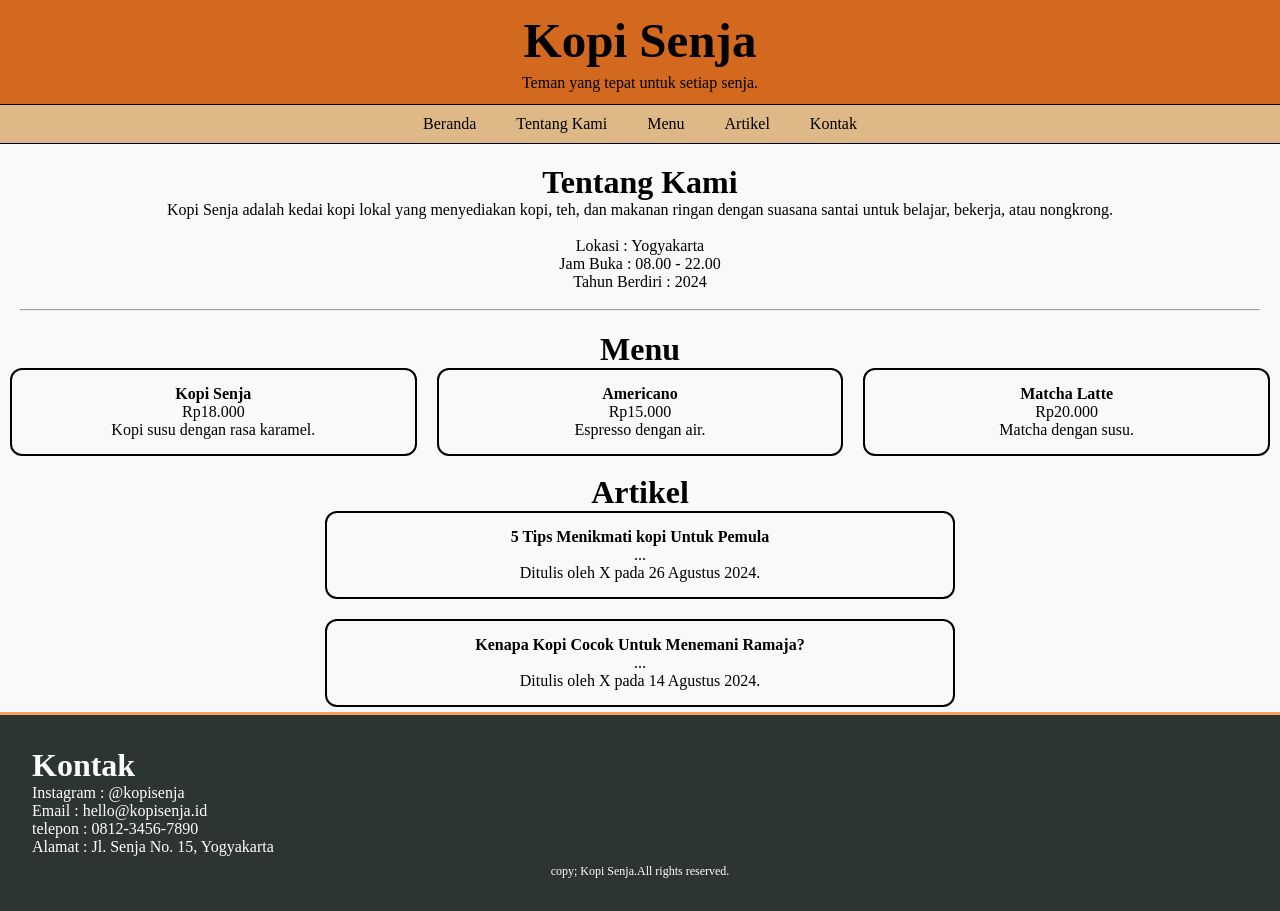
<file: website-kedaikopisenja/index.html>
<!DOCTYPE html>
<html>
<head>
	<meta charset="utf-8">
	<meta name="viewport" content="width=device-width, initial-scale=1">
	<link rel="stylesheet" href="style.css">
	<title>Kedai Kopi Senja | Teman Yang Tepat Untuk Setiap Senja</title>
</head>
<body>
	<header>
		<h1>Kopi Senja</h1>
		<p class="temenh1">Teman yang tepat untuk setiap senja.</p>
	</header>
	<nav>
		<a class="navedit" href="#beranda">Beranda</a>
		<a class="navedit" href="#tentang_kami">Tentang Kami</a>
		<a class="navedit" href="#menu">Menu</a>
		<a class="navedit" href="#artikel">Artikel</a>
		<a class="navedit" href="#kontak">Kontak</a>
	</nav>
	<main>
		<section id="tentang_kami">
			<h2>Tentang Kami</h2>
			<p>Kopi Senja adalah kedai kopi lokal yang menyediakan kopi, teh, dan makanan ringan dengan suasana santai untuk belajar, bekerja, atau nongkrong.</p><br>
			
			<p>Lokasi        : Yogyakarta</p>
			<p>Jam Buka      : 08.00 - 22.00</p>
			<p>Tahun Berdiri : 2024</p><br><hr>
		</section>
		<h2>Menu</h2>
		<section id="menu">
			<article>
				<h4>Kopi Senja</h4>
				<p>Rp18.000</p>
				<p>Kopi susu dengan rasa karamel.</p>
			</article>
			<article>
				<h4>Americano</h4>
				<p>Rp15.000</p>
				<p>Espresso dengan air.</p>
			</article>
			<article>
				<h4>Matcha Latte</h4>
				<p>Rp20.000</p>
				<p>Matcha dengan susu.</p>
			</article>
		</section><br>
		<h2>Artikel</h2>
		<section id="artikel">
			<article>
				<h4>5 Tips Menikmati kopi Untuk Pemula</h4>
				<p>...</p>
				<p>Ditulis oleh X pada 26 Agustus 2024.</p>
			</article>
			<article>
				<h4>Kenapa Kopi Cocok Untuk Menemani Ramaja?</h4>
				<p>...</p>
				<p>Ditulis oleh X pada 14 Agustus 2024.</p>
			</article>
		</section>
	</main>
	<footer>
		<h4 id="kontak">Kontak</h4>
		<p>Instagram : @kopisenja</p>
		<p>Email : hello@kopisenja.id</p>
		<p>telepon : 0812-3456-7890</p>
		<p>Alamat : Jl. Senja No. 15, Yogyakarta</p>
		<p class="terakhir">copy; Kopi Senja.All rights reserved.</p>
	</footer>
</body>
</html>
</file>
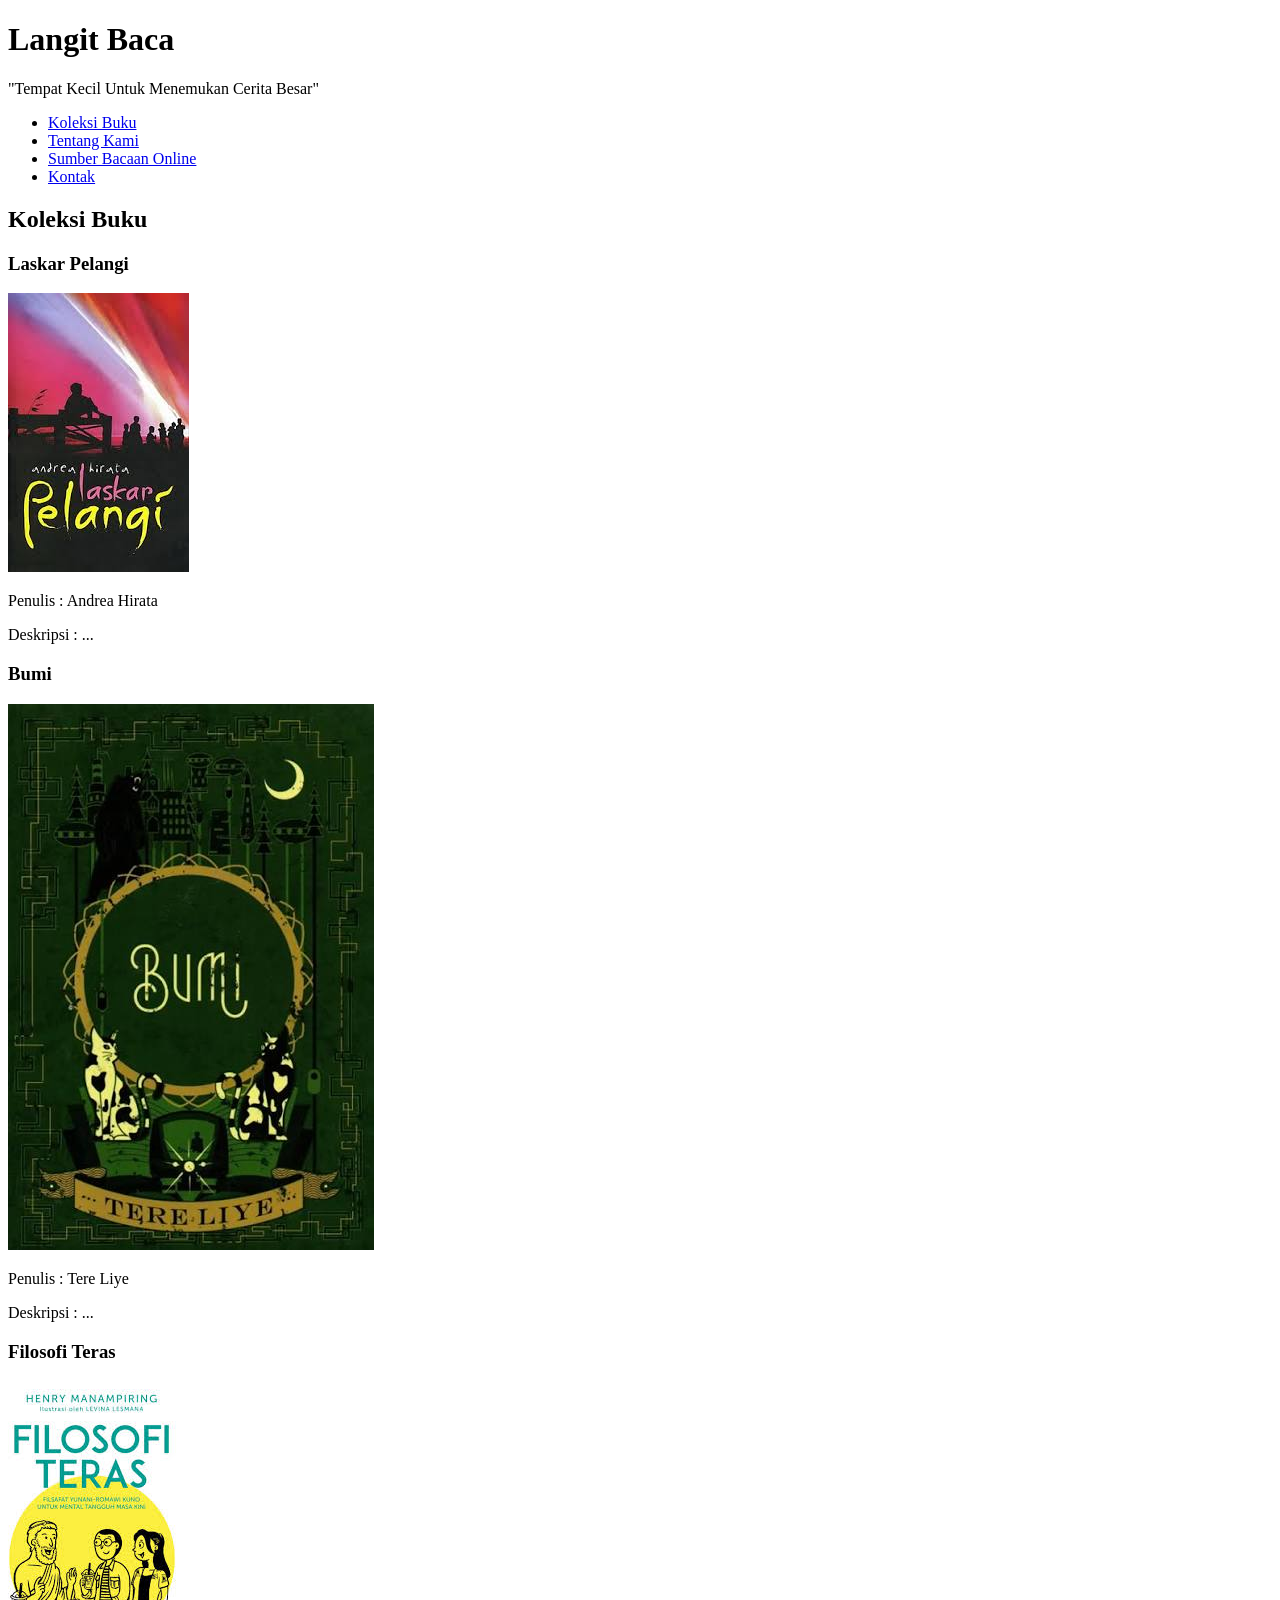
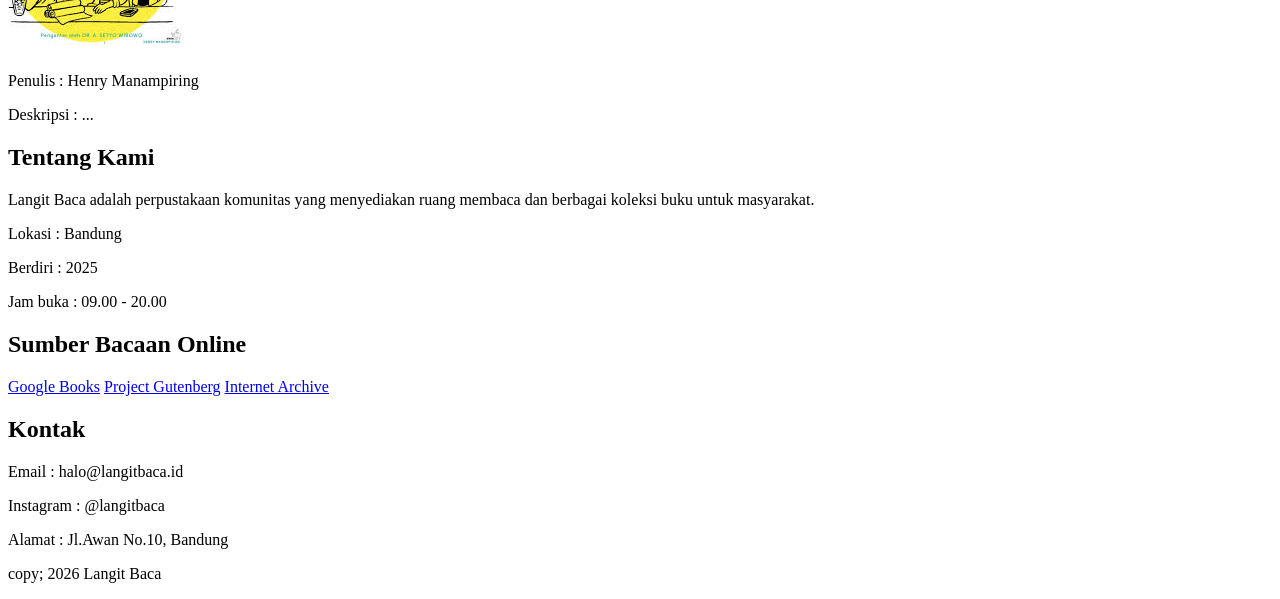
<file: website-perpustakaan/index.html>
<!DOCTYPE html>
<html>
<head>
	<meta charset="utf-8">
	<meta name="viewport" content="width=device-width, initial-scale=1">
	<title>Langit Baca | Komunitas Perpustakaan</title>
</head>
<body>
	<header>
		<h1>Langit Baca</h1>
		<p>"Tempat Kecil Untuk Menemukan Cerita Besar"</p>
	</header>
	<nav>
		<ul>
			<li><a href="#koleksibuku">Koleksi Buku</a></li>
			<li><a href="#tentangkami">Tentang Kami</a></li>
			<li><a href="#sumberbacaanonline">Sumber Bacaan Online</a></li>
			<li><a href="#kontak">Kontak</a></li>
		</ul>
	</nav>
	<main>
		<section id="koleksibuku">
			<h2>Koleksi Buku</h2>
			<div>
				<h3>Laskar Pelangi</h3>
				<img src="laskarpelangi.jpeg" alt="Buku Laskar Pelangi">
				<p>Penulis : Andrea Hirata</p>
				<p>Deskripsi : ...</p>
			</div>
			<div>
				<h3>Bumi</h3>
				<img src="bumi.jpeg" alt="Buku Bumi">
				<p>Penulis : Tere Liye</p>
				<p>Deskripsi : ...</p>
			</div>
			<div>
				<h3>Filosofi Teras</h3>
				<img src="filosofiteras.jpeg" alt="Buku Filosofi teras">
				<p>Penulis : Henry Manampiring</p>
				<p>Deskripsi : ...</p>
			</div>
		</section>
		<section id="tentangkami">
			<h2>Tentang Kami</h2>
			<p>Langit Baca adalah perpustakaan komunitas yang menyediakan ruang membaca dan berbagai koleksi buku untuk masyarakat.</p>
			<p>Lokasi   : Bandung</p>
			<p>Berdiri  : 2025</p>
			<p>Jam buka : 09.00 - 20.00</p>
		</section>
		<section id="sumberbacaanonline">
			<h2>Sumber Bacaan Online</h2>
			<a href="google_books.html">Google Books</a>
			<a href="project_gutenberg.html">Project Gutenberg</a>
			<a href="internet_archive.html">Internet Archive</a>
		</section>
	</main>
	<footer id="kontak">
		<h2>Kontak</h2>
		<p>Email : halo@langitbaca.id</p>
		<p>Instagram : @langitbaca</p>
		<p>Alamat : Jl.Awan No.10, Bandung</p>
		<p>copy; 2026 Langit Baca</p>
	</footer>
</body>
</html>
</file>
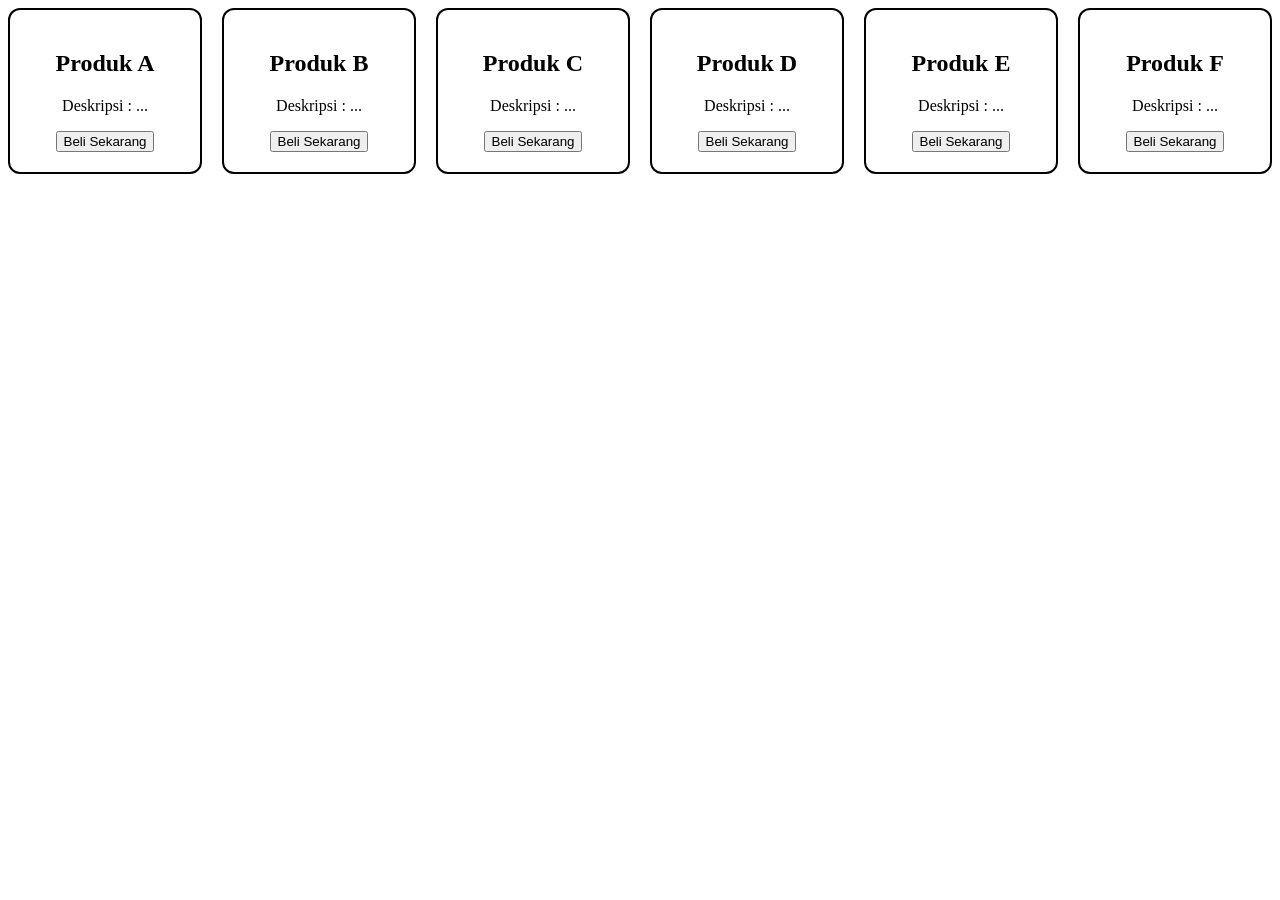
<file: latihan_css/gridproduk.html>
<!DOCTYPE html>
<html>
<head>
	<meta charset="utf-8">
	<meta name="viewport" content="width=device-width, initial-scale=1">
	<link rel="stylesheet" href="gridproduk.css">
	<title>Grid | HTML</title>
</head>
<body>
	<section>
		<div>
			<h2>Produk A</h2>
			<p>Deskripsi : ...</p>
			<button type="submit">Beli Sekarang</button>
		</div>
		<div>
			<h2>Produk B</h2>
			<p>Deskripsi : ...</p>
			<button type="submit">Beli Sekarang</button>
		</div>
		<div>
			<h2>Produk C</h2>
			<p>Deskripsi : ...</p>
			<button type="submit">Beli Sekarang</button>
		</div>
		<div>
			<h2>Produk D</h2>
			<p>Deskripsi : ...</p>
			<button type="submit">Beli Sekarang</button>
		</div>
		<div>
			<h2>Produk E</h2>
			<p>Deskripsi : ...</p>
			<button type="submit">Beli Sekarang</button>
		</div>
		<div>
			<h2>Produk F</h2>
			<p>Deskripsi : ...</p>
			<button type="submit">Beli Sekarang</button>
		</div>
	</section>
</body>
</html>
</file>
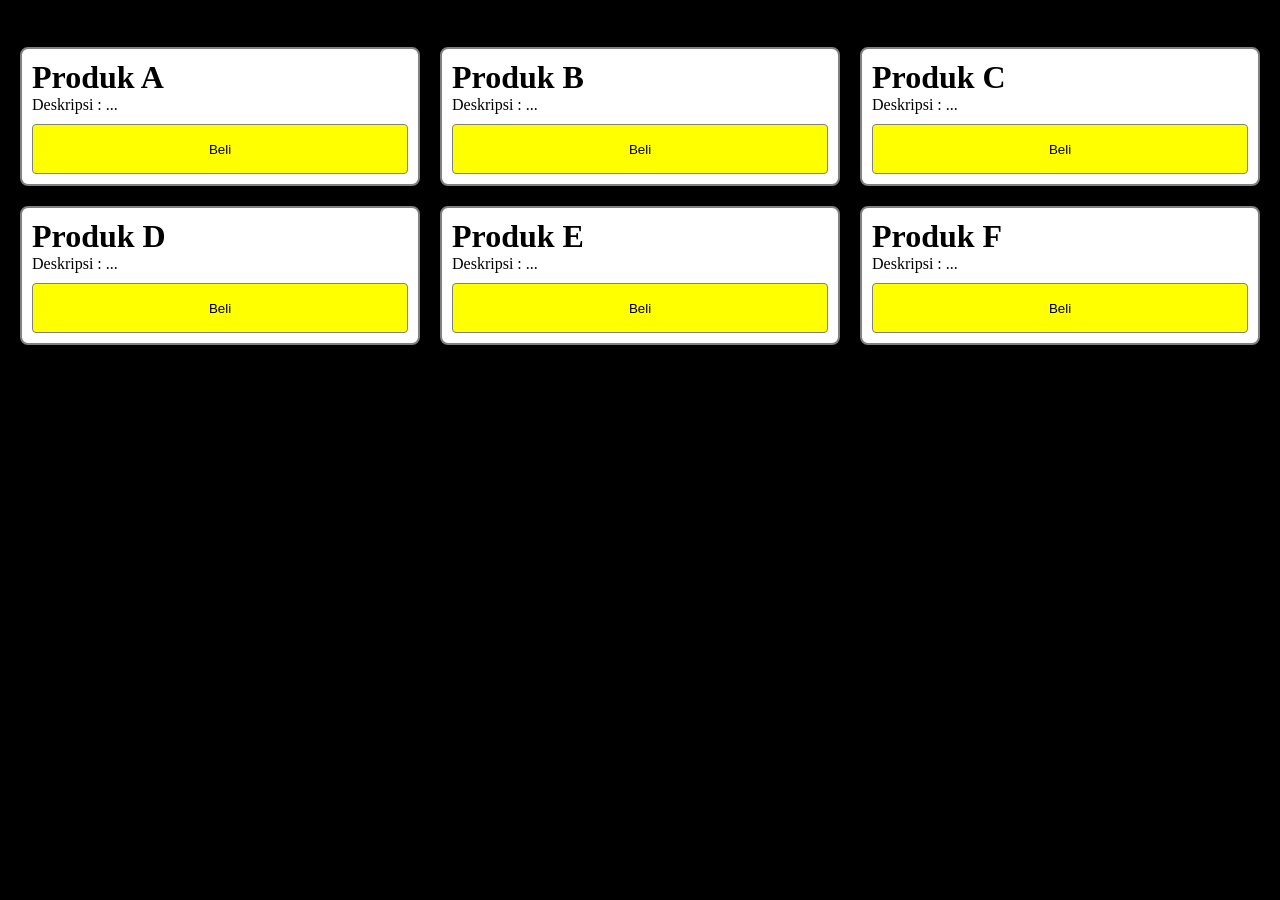
<file: latihan_css/latihan2.html>
<!DOCTYPE html>
<html>
<head>
	<meta charset="utf-8">
	<meta name="viewport" content="width=device-width, initial-scale=1">
	<link rel="stylesheet" href="latihan2.css">
	<title>Latihan 2 | Ahehehe</title>
</head>
<body>
	<div>
		<h2>Menu Utama</h2>
		<section>
			<div>
				<h3>Produk A</h3>
				<p>Deskripsi : ...</p>
				<button>Beli</button>
			</div>
			<div>
				<h3>Produk B</h3>
				<p>Deskripsi : ...</p>
				<button>Beli</button>
			</div>
			<div>
				<h3>Produk C</h3>
				<p>Deskripsi : ...</p>
				<button>Beli</button>
			</div>
			<div>
				<h3>Produk D</h3>
				<p>Deskripsi : ...</p>
				<button>Beli</button>
			</div>
			<div>
				<h3>Produk E</h3>
				<p>Deskripsi : ...</p>
				<button>Beli</button>
			</div>
			<div>
				<h3>Produk F</h3>
				<p>Deskripsi : ...</p>
				<button>Beli</button>
			</div>
		</section>
	</div>
</body>
</html>
</file>
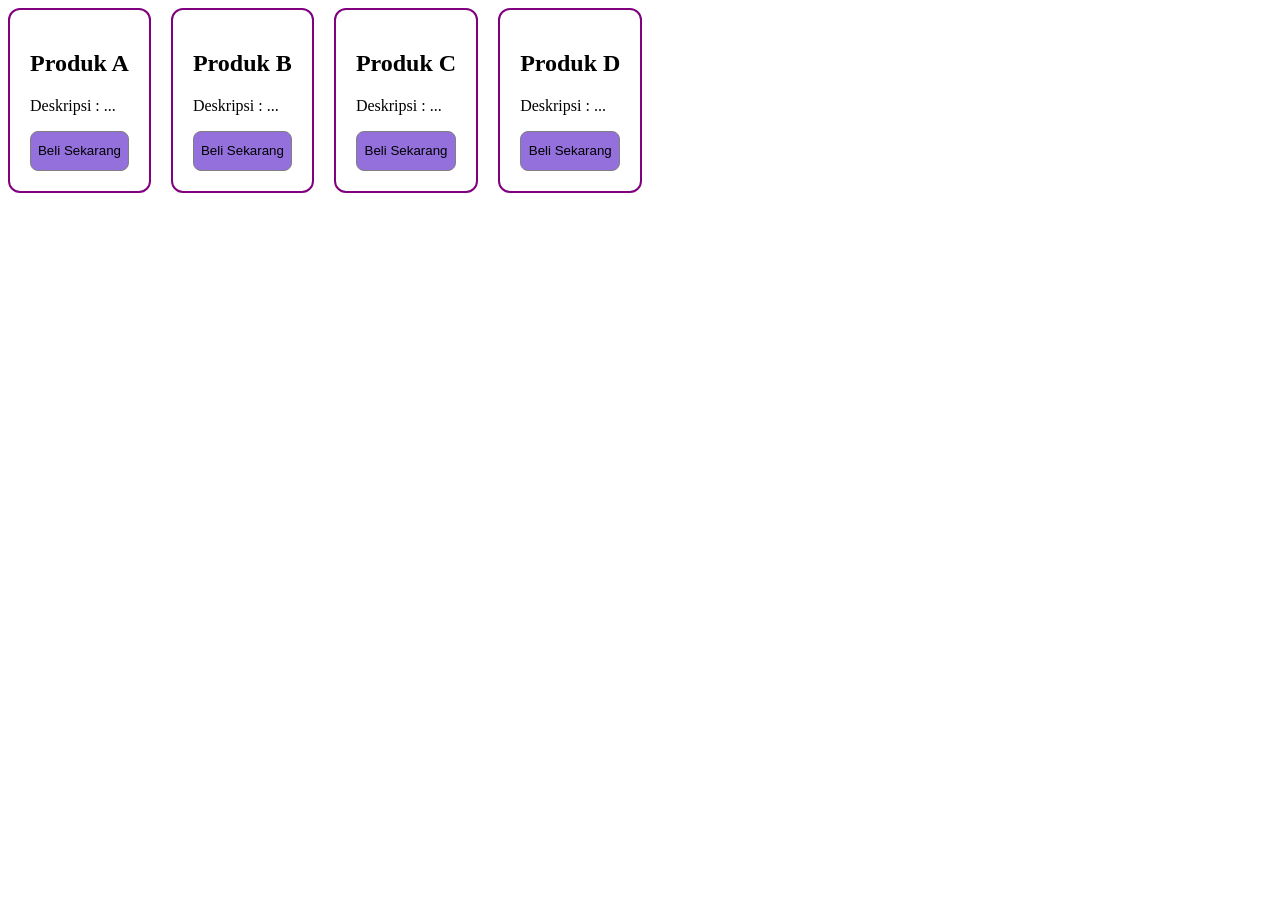
<file: latihan_css/produk.html>
<!DOCTYPE html>
<html>
<head>
	<meta charset="utf-8">
	<meta name="viewport" content="width=device-width, initial-scale=1">
	<link rel="stylesheet" href="produk.css">
	<title>Produk | HTML</title>
</head>
<body>
	<section>
		<div>
			<h2>Produk A</h2>
			<p>Deskripsi : ...</p>
			<button type="submit">Beli Sekarang</button>
		</div>
		<div>
			<h2>Produk B</h2>
			<p>Deskripsi : ...</p>
			<button type="submit">Beli Sekarang</button>
		</div>
		<div>
			<h2>Produk C</h2>
			<p>Deskripsi : ...</p>
			<button type="submit">Beli Sekarang</button>
		</div>
		<div>
			<h2>Produk D</h2>
			<p>Deskripsi : ...</p>
			<button type="submit">Beli Sekarang</button>
		</div>
	</section>
</body>
</html>
</file>
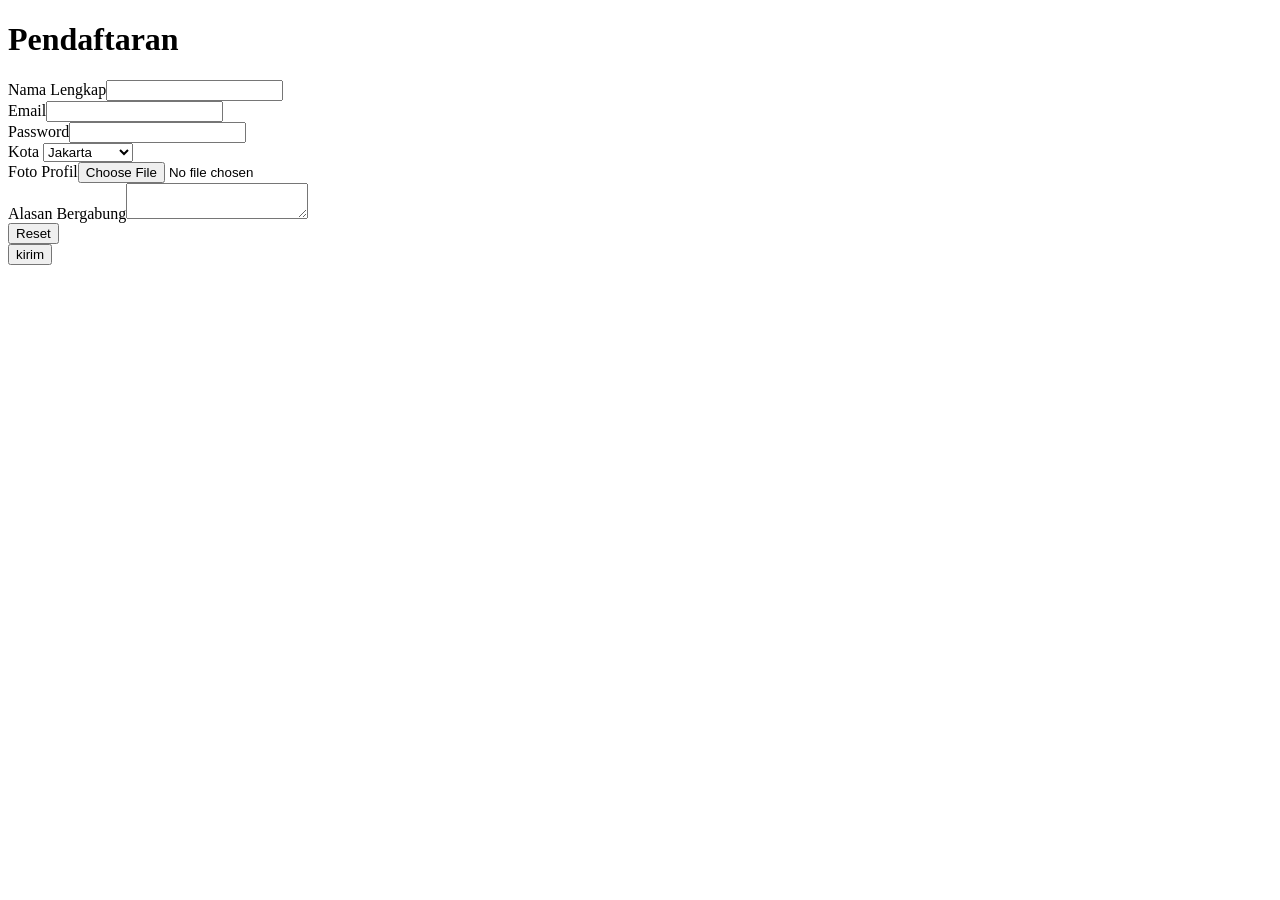
<file: website-perpustakaan/form.html>
<!DOCTYPE html>
<html>
<head>
	<meta charset="utf-8">
	<meta name="viewport" content="width=device-width, initial-scale=1">
	<title>Form Pendaftran | Langit Baca</title>
</head>
<body>
	<h1>Pendaftaran</h1>
	<form action="/register" method="POST">
		<label>Nama Lengkap<input type="text" name="nama" required></label><br>
		<label>Email<input type="email" name="email" required></label><br>
		<label>Password<input type="password" name="password" required></label><br>
		<label>Kota
			<select name="kota">
				<option>Jakarta</option>
				<option>Bandung</option>
				<option>Yogyakarta</option>
				<option>Palembang</option>
			</select>
		</label><br>
		<label>Foto Profil<input type="file" name="foto" required></label><br>
		<label>Alasan Bergabung<textarea name="alasan" required></textarea></label><br>
		<button type="reset">Reset</button><br>
		<button type="submit">kirim</button>
	</form>
</body>
</html>
</file>
<file: website-kedaikopisenja/style.css>
* {
	box-sizing: border-box;
	padding: 0px;
	margin: 0px;
}
body {
	background-color: #f8f9fa;
}
header {
	background-color: #D2691E;
	padding: 12px;
	text-align: center;
	border-bottom: 1px solid black;
}
h1 {
	font-size: 49px;
	margin-bottom: 0px;
}
.temenh1 {
	margin-top: 5px;
}
nav {
	padding: 10px;
	background-color: #DEB887;
	display: flex;
	gap: 40px;
	justify-content: center;
	text-align: center;
	flex-wrap: wrap;
	border-bottom: 1px solid black;
}
.navedit {
	text-decoration: none;
	color: inherit;
}
#tentang_kami {
	margin: 20px;
	text-align: center;
}
#menu{
	display: grid;
	grid-template-columns: repeat(3, 1fr);
	gap: 20px;
	margin: 0px 10px;
}
article {
	padding: 15px;
	text-align: center;
	border: 2px solid black;
	border-radius: 12px;

}
h2 {
	text-align: center;
	font-size: 32px;
}

#artikel {
	display: flex;
	flex-direction: column;
	justify-content: center;
	align-items: center;
	flex-wrap: wrap;
	flex: 1;
	gap: 20px;
	margin: 0px 10px 5px 10px;
}
#artikel article {
	padding: 15px;
	text-align: center;
	width: 50%;
	border: 2px solid black;
	border-radius: 12px;
}
footer {
	background-color: #2c3531;
	color: white;
	padding: 32px;
	border-top: 3px solid sandybrown;
}
#kontak {
	font-size: 32px;
	margin-bottom: 0px;
}
.terakhir {
	text-align: center;
	font-size: 12px;
	margin-top: 8px;
}
@media (max-width: 600px) {
	#menu{
		display: grid;
		grid-template-columns: 1fr;
		gap: 10px;
		margin: 0px 15px;
	}
	nav {
		padding: 5px;
		background-color: #DEB887;
		display: flex;
		gap: 5px;
		flex-direction: column;
		border-bottom: 1px solid black;
		font-size: 8px;
	}
	#artikel {
		display: flex;
		flex-direction: column;
		justify-content: center;
		align-items: center;
		flex-wrap: wrap;
		flex: 1;
		gap: 20px;
		margin: 0px 10px 5px 10px;
	}
	#artikel article {
		padding: 5px;
		text-align: center;
		width: 100%;
		border: 2px solid black;
		border-radius: 12px;
	}
	header {
		background-color: #D2691E;
		padding: 10px;
		text-align: center;
		border-bottom: 1px solid black;
		font-size: 12px;
	}
	h1 {
		font-size: 32px;
		margin-bottom: 0px;
	}
	#tentang_kami {
		margin: 10px;
		text-align: center;
		font-size: 12px;
	}
	h2 {
		font-size: 24px;
	}
	article {
	padding: 10px;
	text-align: center;
	border: 2px solid black;
	border-radius: 8px;
	font-size: 12px;
	}
	footer {
		background-color: #2c3531;
		color: white;
		padding: 20px;
		border-top: 3px solid sandybrown;
		font-size: 12px;
	}
	#kontak {
		font-size: 24px;
		margin-bottom: 0px;
	}
	.terakhir {
		text-align: center;
		font-size: 6px;
		margin-top: 5px;
	}
}
</file>
<file: latihan_css/gridproduk.css>
section {
	display: grid;
	grid-template-columns: repeat(auto-fit, minmax(100px, 1fr));
	gap: 20px;
	align-items: center;
	justify-content: center;

}
div {
	padding: 20px;
	text-align: center;
	border: 2px solid black;
	border-radius: 12px;
}
</file>
<file: latihan_css/latihan2.css>
* {
	padding: 0px;
	margin: 0px;
}
body {
	background-color: black;
}
section {
	display: grid;
	grid-template-columns: repeat(3, 1fr);
	gap: 20px;
	padding: 20px;
}
@media (max-width: 600px) {
	section {
		display: grid;
		grid-template-columns: 1fr;
		gap: 10px;
		padding: 10px;
	}
	body {
		background-color: red;
	}
}
section div {
	border: 2px solid gray;
	border-radius: 8px;
	background-color: white;
	padding: 10px;
}
section div h3 {
	font-size: 32px;
}
button {
	width: 100%;
	height: 50px;
	margin-top: 10px;
	background-color: yellow;
	border-radius: 4px;
	border: 1px solid gray;
}
</file>
<file: latihan_css/produk.css>
section {
	display: flex;
	gap: 20px;
	flex-wrap: wrap;
}
section div {
	padding: 20px;
	border: 2px solid purple;
	border-radius: 12PX;
}
button {
	background-color: mediumpurple;
	width: 100%;
	height: 40px;
	border: 1px solid gray;
	border-radius: 8px;
}
</file>
